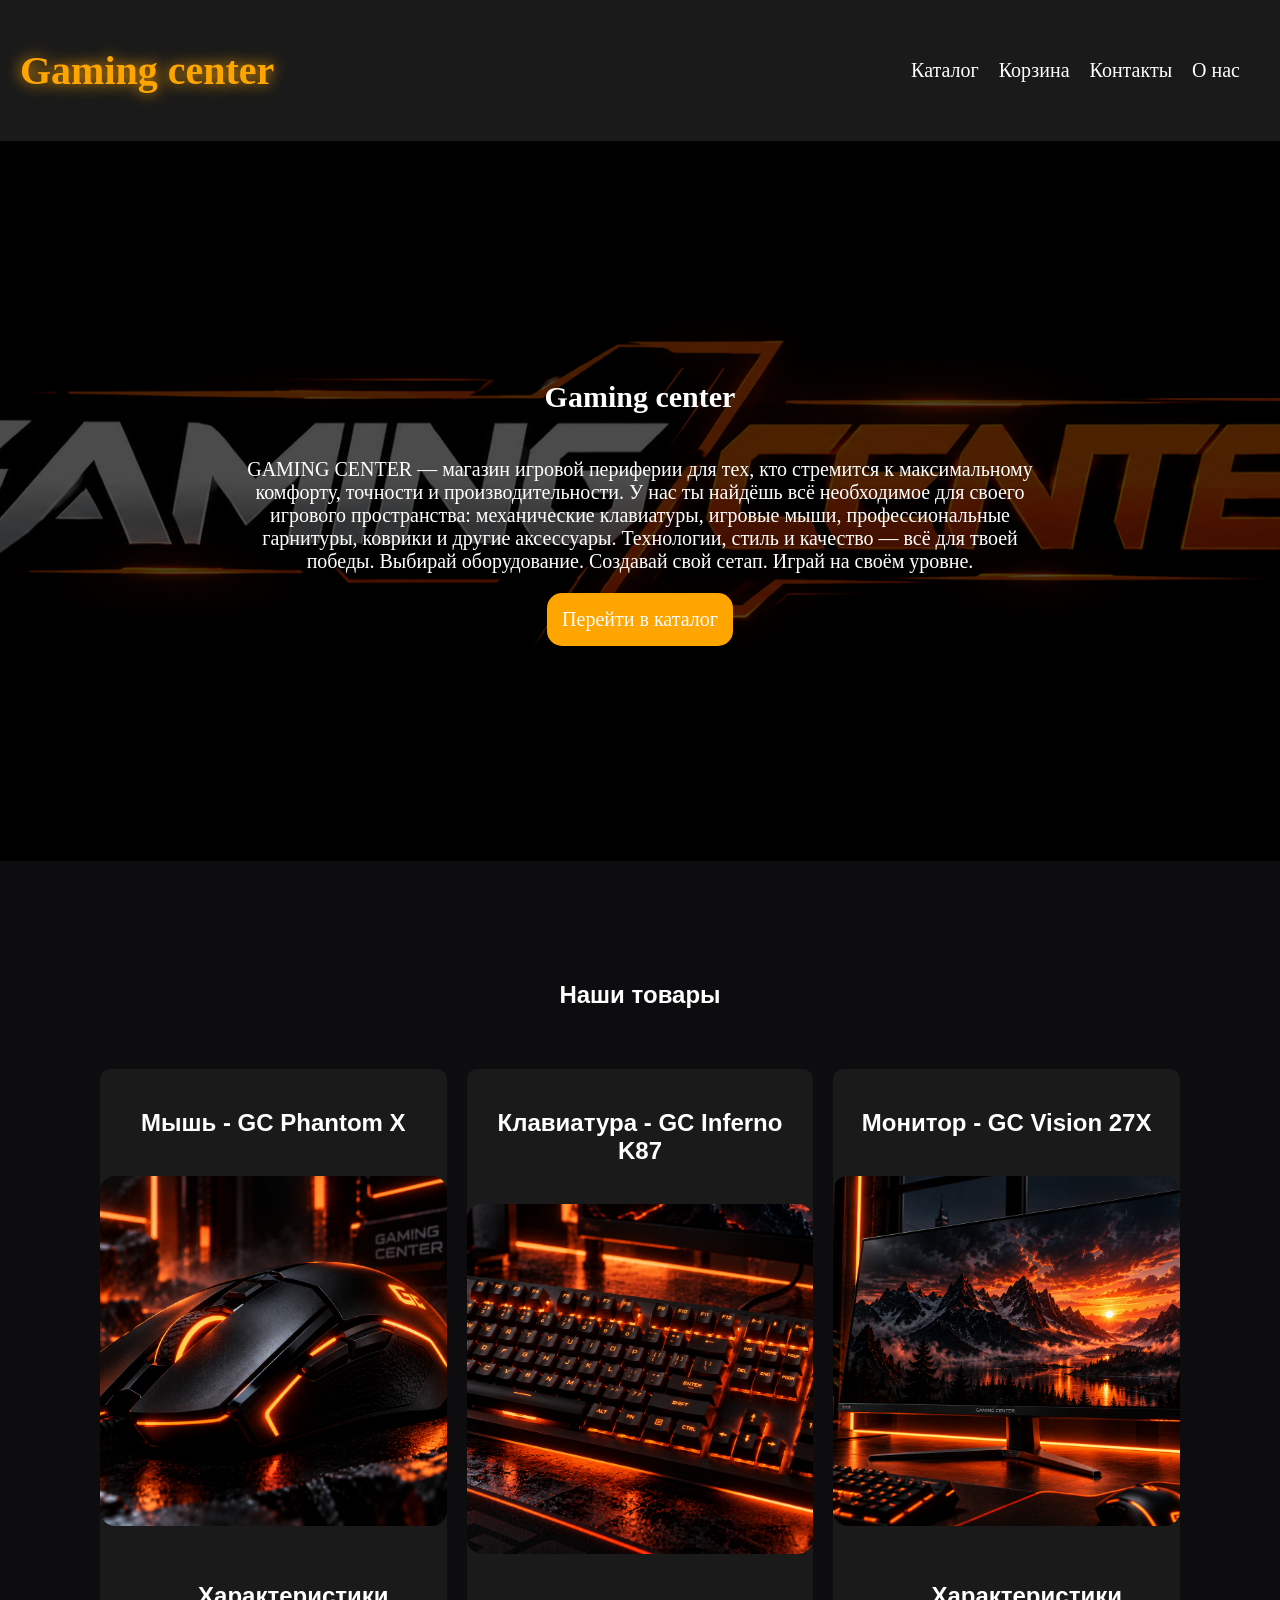
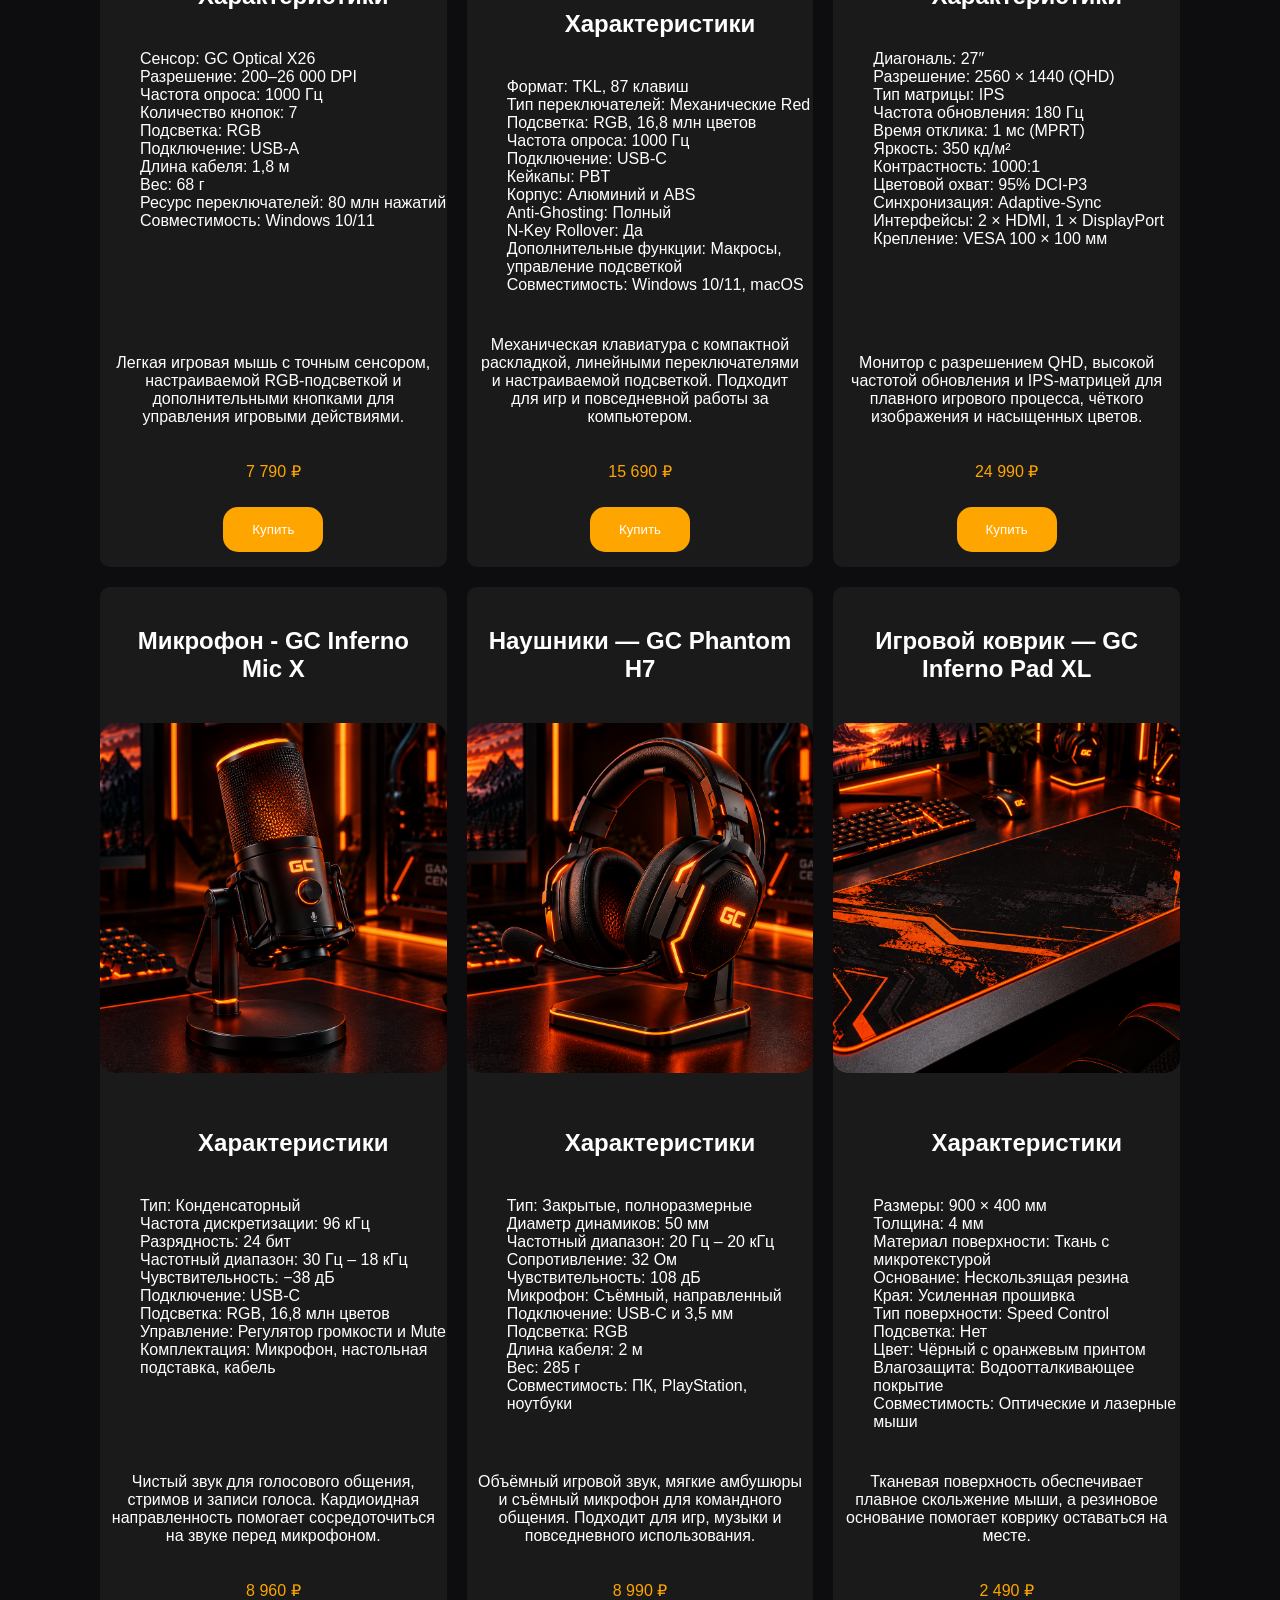
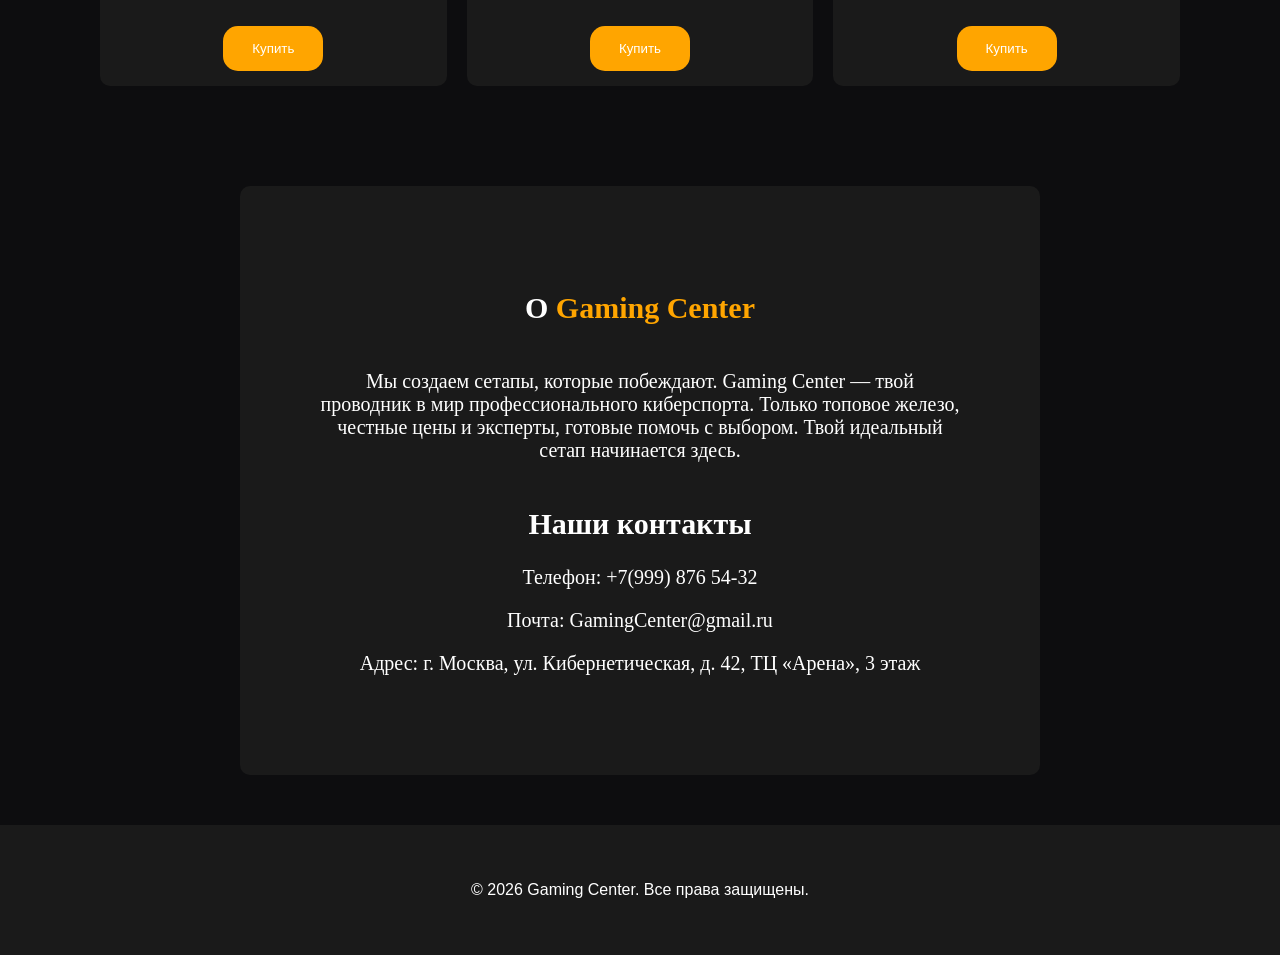
<file: index.html>
<!DOCTYPE html>
<html lang="en">
<head>
    <meta charset="UTF-8">
    <title>Gaming center</title>
    <meta name="viewport" content="width=device-width, initial-scale=1.0">
    <link rel="stylesheet" href="style.css">
</head>
<body>
<header>
    <div class="logo">
        <h1>Gaming center</h1>
    <nav class="links">
        <a href="#catalog-products">Каталог</a>
        <a href="#">Корзина</a>
        <a href="#our-contacts">Контакты</a>
        <a href="#about">О нас</a>
    </nav>
    </div>
</header>
<main>
<section class="hero">
    <div class="hero-content">
       <h1>Gaming center</h1>
        <p>GAMING CENTER — магазин игровой периферии для тех, кто стремится к максимальному комфорту, точности и производительности. У нас ты найдёшь всё необходимое для своего игрового пространства: механические клавиатуры, игровые мыши, профессиональные гарнитуры, коврики и другие аксессуары. Технологии, стиль и качество — всё для твоей победы. Выбирай оборудование. Создавай свой сетап. Играй на своём уровне.</p>
        <a class="btn-hero" href="#catalog-products">Перейти в каталог</a>
    </div>
</section>
<section class="catalog" id="catalog-products">
    <h2>Наши товары</h2>
    <div class="catalog-content">
        <div class="catalog-card">
        <h2>Мышь - GC Phantom X</h2>
        <img src="mouse.png">
            <ul class="characteristics">
                <h2>Характеристики</h2>
            <li>Сенсор: GC Optical X26 </li>
            <li>Разрешение: 200–26 000 DPI</li>
            <li>Частота опроса: 1000 Гц</li>
            <li>Количество кнопок: 7</li>
            <li>Подсветка:	RGB</li>
            <li>Подключение: USB-A</li>
            <li>Длина кабеля: 1,8 м</li>
            <li>Вес: 68 г</li>
            <li>Ресурс переключателей: 80 млн нажатий</li>
            <li>Совместимость: Windows 10/11</li>
            </ul>
            <p class="product-description">Легкая игровая мышь с точным сенсором, настраиваемой RGB-подсветкой и дополнительными кнопками для управления игровыми действиями.</p>
        <p class="product-price">7 790 ₽</p>
        <button>Купить</button>
        </div>
    <div class="catalog-card">
        <h2>Клавиатура - GC Inferno K87</h2>
        <img src="keyboard.png">
        <ul class="characteristics">
            <h2>Характеристики</h2>
            <li>Формат: TKL, 87 клавиш</li>
            <li>Тип переключателей: Механические Red</li>
            <li>Подсветка: RGB, 16,8 млн цветов</li>
            <li>Частота опроса: 1000 Гц</li>
            <li>Подключение: USB-C</li>
            <li>Кейкапы: PBT</li>
            <li>Корпус: Алюминий и ABS</li>
            <li>Anti-Ghosting: Полный</li>
            <li>N-Key Rollover: Да</li>
            <li>Дополнительные функции: Макросы, управление подсветкой</li>
            <li>Совместимость: Windows 10/11, macOS</li>
        </ul>
        <p class="product-description">Механическая клавиатура с компактной раскладкой, линейными переключателями и настраиваемой подсветкой. Подходит для игр и повседневной работы за компьютером.</p>
        <p class="product-price">15 690 ₽</p>
        <button>Купить</button>
    </div>
    <div class="catalog-card">
        <h2>Монитор - GC Vision 27X</h2>
        <img src="monitor.png">
        <ul class="characteristics">
            <h2>Характеристики</h2>
            <li>Диагональ: 27″</li>
            <li>Разрешение: 2560 × 1440 (QHD)</li>
            <li>Тип матрицы: IPS</li>
            <li>Частота обновления: 180 Гц</li>
            <li>Время отклика: 1 мс (MPRT)</li>
            <li>Яркость: 350 кд/м²</li>
            <li>Контрастность: 1000:1</li>
            <li>Цветовой охват: 95% DCI-P3</li>
            <li>Синхронизация: Adaptive-Sync</li>
            <li>Интерфейсы: 2 × HDMI, 1 × DisplayPort</li>
            <li>Крепление: VESA 100 × 100 мм</li>
        </ul>
        <p class="product-description">Монитор с разрешением QHD, высокой частотой обновления и IPS-матрицей для плавного игрового процесса, чёткого изображения и насыщенных цветов.</p>
        <p class="product-price">24 990 ₽</p>
        <button>Купить</button>
    </div>
        <div class="catalog-card">
        <h2>Микрофон - GC Inferno Mic X</h2>
            <img src="microphone.png">
            <ul class="characteristics">
                <h2>Характеристики</h2>
                <li>Тип: Конденсаторный</li>
                <li>Частота дискретизации: 96 кГц</li>
                <li>Разрядность: 24 бит</li>
                <li>Частотный диапазон: 30 Гц – 18 кГц</li>
                <li>Чувствительность: −38 дБ</li>
                <li>Подключение: USB-C</li>
                <li>Подсветка: RGB, 16,8 млн цветов</li>
                <li>Управление: Регулятор громкости и Mute</li>
                <li>Комплектация: Микрофон, настольная подставка, кабель</li>
            </ul>
            <p class="product-description">Чистый звук для голосового общения, стримов и записи голоса. Кардиоидная направленность помогает сосредоточиться на звуке перед микрофоном.</p>
            <p class="product-price">8 960 ₽</p>
            <button>Купить</button>
        </div>
        <div class="catalog-card">
            <h2>Наушники — GC Phantom H7</h2>
            <img src="headphones.png">
            <ul class="characteristics">
                <h2>Характеристики</h2>
                <li>Тип: Закрытые, полноразмерные</li>
                <li>Диаметр динамиков: 50 мм</li>
                <li>Частотный диапазон: 20 Гц – 20 кГц</li>
                <li>Сопротивление: 32 Ом</li>
                <li>Чувствительность: 108 дБ</li>
                <li>Микрофон: Съёмный, направленный</li>
                <li>Подключение: USB-C и 3,5 мм</li>
                <li>Подсветка: RGB</li>
                <li>Длина кабеля: 2 м</li>
                <li>Вес: 285 г</li>
                <li>Совместимость: ПК, PlayStation, ноутбуки</Li>
            </ul>
            <p class="product-description">Объёмный игровой звук, мягкие амбушюры и съёмный микрофон для командного общения. Подходит для игр, музыки и повседневного использования.</p>
            <p class="product-price">8 990 ₽</p>
            <button>Купить</button>
        </div>
        <div class="catalog-card">
            <h2>Игровой коврик — GC Inferno Pad XL</h2>
            <img src="carpet.png">
            <ul class="characteristics">
                <h2>Характеристики</h2>
                <li>Размеры: 900 × 400 мм</li>
                <li>Толщина: 4 мм</li>
                <li>Материал поверхности: Ткань с микротекстурой</li>
                <li>Основание: Нескользящая резина</li>
                <li>Края: Усиленная прошивка</li>
                <li>Тип поверхности: Speed Control</li>
                <li>Подсветка: Нет</li>
                <li>Цвет: Чёрный с оранжевым принтом</li>
                <li>Влагозащита: Водоотталкивающее покрытие</li>
                <li>Совместимость: Оптические и лазерные мыши</li>
            </ul>
            <p class="product-description">Тканевая поверхность обеспечивает плавное скольжение мыши, а резиновое основание помогает коврику оставаться на месте.</p>
            <p class="product-price">2 490 ₽</p>
            <button>Купить</button>
        </div>
    </div>
</section>
<section class="about-us" id="about">
    <h2>О <span class="highlight">Gaming Center</span></h2>
    <p>Мы создаем сетапы, которые побеждают. Gaming Center — твой проводник в мир профессионального киберспорта. Только топовое железо, честные цены и эксперты, готовые помочь с выбором. Твой идеальный сетап начинается здесь.</p>
    <div class="contacts" id="our-contacts">
        <h2>Наши контакты</h2>
        <p>Телефон: +7(999) 876 54-32</p>
        <p>Почта: GamingCenter@gmail.ru</p>
        <p>Адрес: г. Москва, ул. Кибернетическая, д. 42, ТЦ «Арена», 3 этаж</p>
    </div>
</section>
</main>
<footer>
    <p>&copy; 2026 Gaming Center. Все права защищены.</p>
</footer>
</body>

</html>
</file>
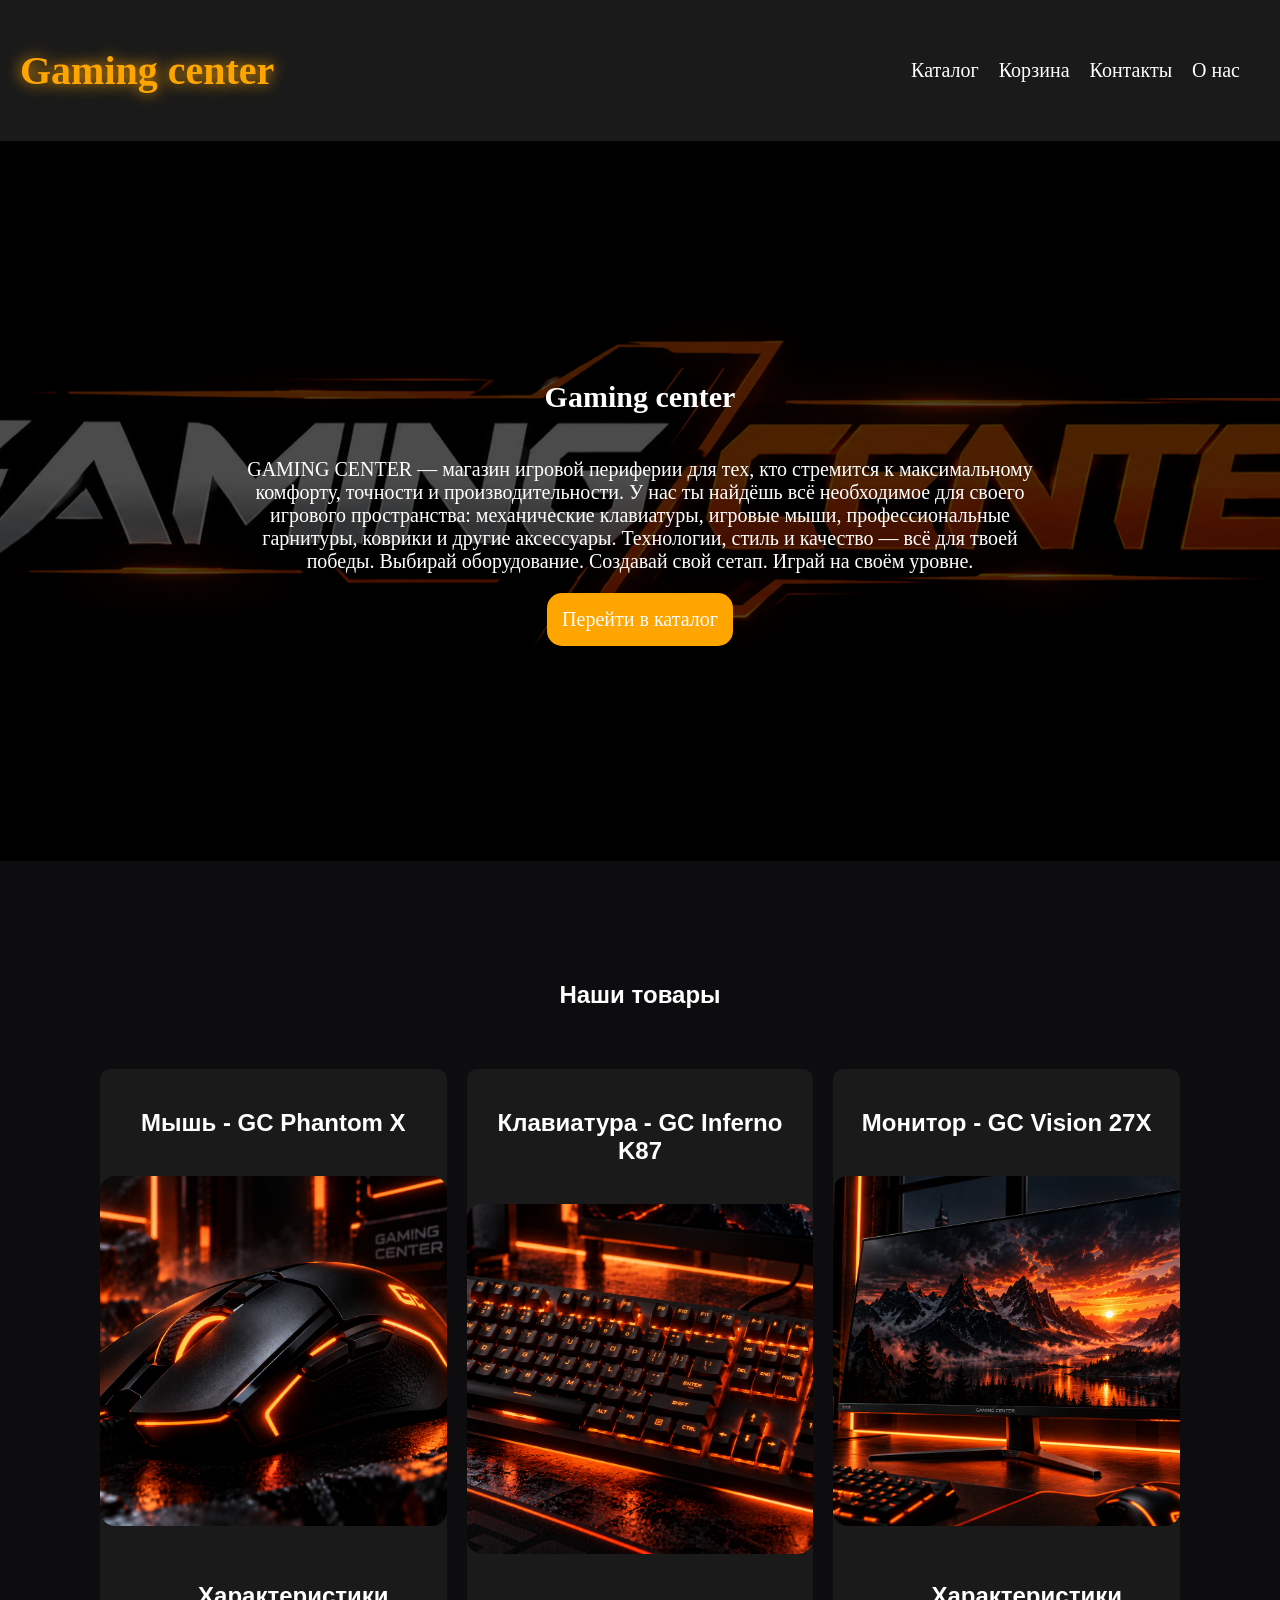
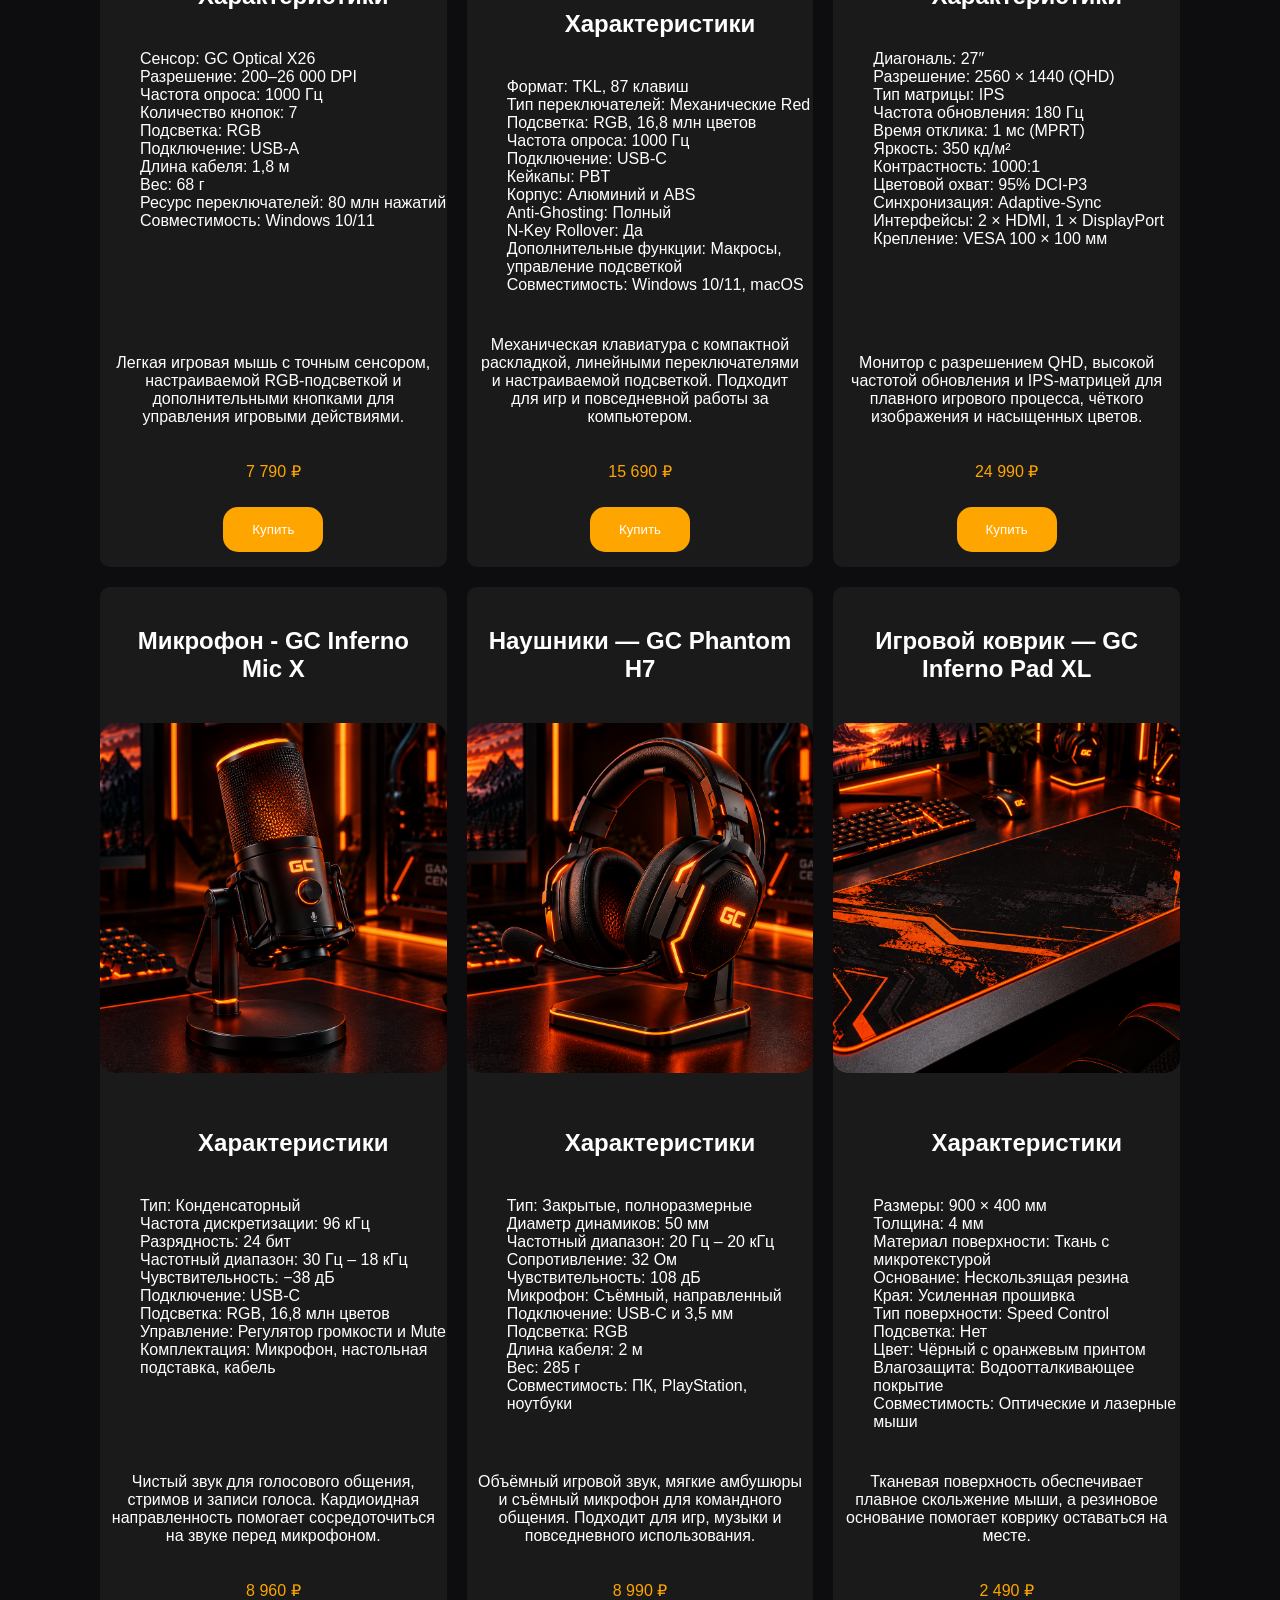
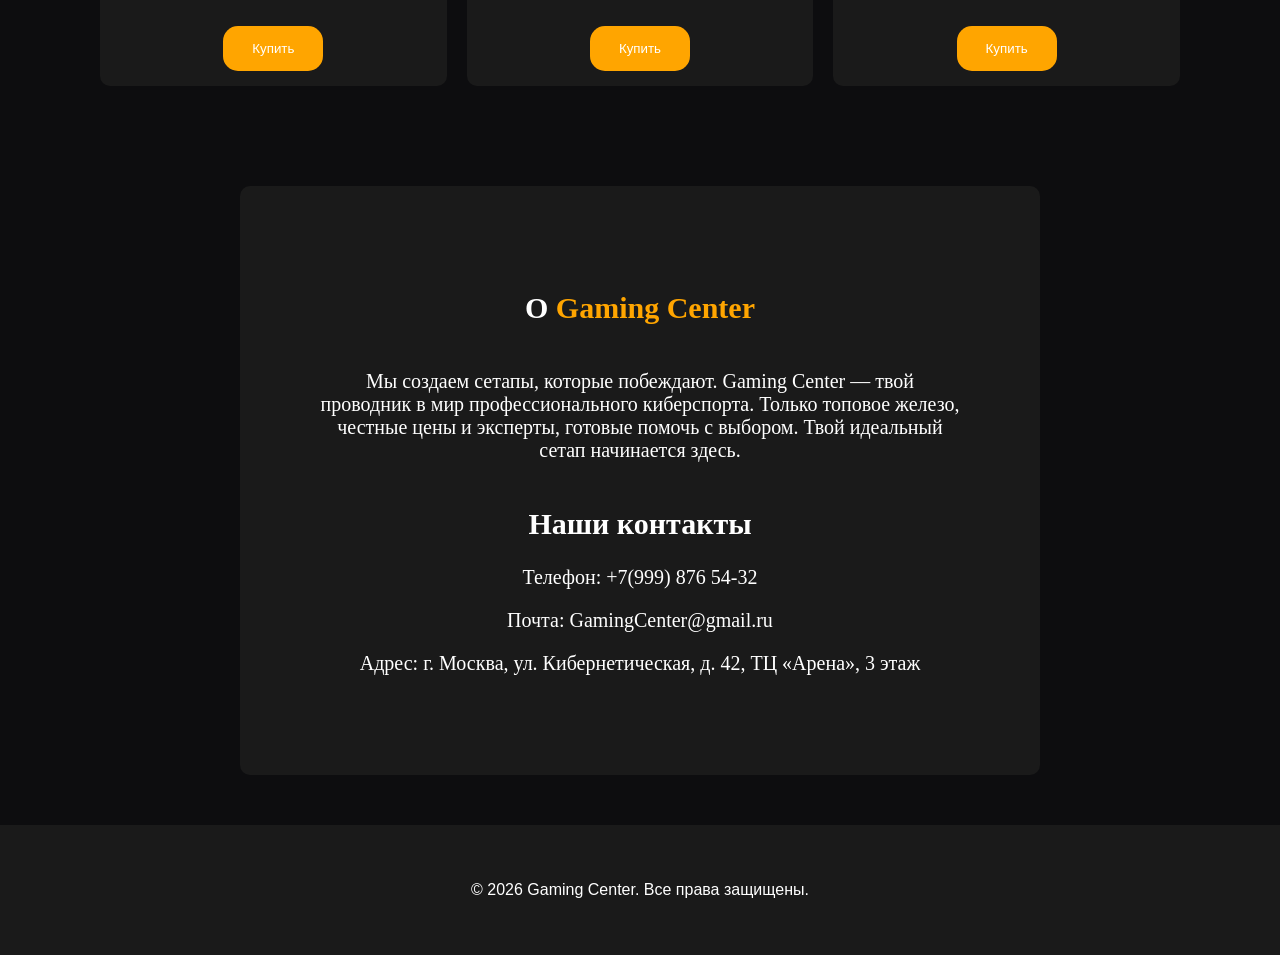
<file: portfolio.html>
<!DOCTYPE html>
<html lang="en">
<head>
    <meta charset="UTF-8">
    <title>Gaming center</title>
    <meta name="viewport" content="width=device-width, initial-scale=1.0">
    <link rel="stylesheet" href="portfoilio.css">
</head>
<body>
<header>
    <div class="logo">
        <h1>Gaming center</h1>
    <nav class="links">
        <a href="#catalog-products">Каталог</a>
        <a href="#">Корзина</a>
        <a href="#our-contacts">Контакты</a>
        <a href="#about">О нас</a>
    </nav>
    </div>
</header>
<main>
<section class="hero">
    <div class="hero-content">
       <h1>Gaming center</h1>
        <p>GAMING CENTER — магазин игровой периферии для тех, кто стремится к максимальному комфорту, точности и производительности. У нас ты найдёшь всё необходимое для своего игрового пространства: механические клавиатуры, игровые мыши, профессиональные гарнитуры, коврики и другие аксессуары. Технологии, стиль и качество — всё для твоей победы. Выбирай оборудование. Создавай свой сетап. Играй на своём уровне.</p>
        <a class="btn-hero" href="#catalog-products">Перейти в каталог</a>
    </div>
</section>
<section class="catalog" id="catalog-products">
    <h2>Наши товары</h2>
    <div class="catalog-content">
        <div class="catalog-card">
        <h2>Мышь - GC Phantom X</h2>
        <img src="mouse.png">
            <ul class="characteristics">
                <h2>Характеристики</h2>
            <li>Сенсор: GC Optical X26 </li>
            <li>Разрешение: 200–26 000 DPI</li>
            <li>Частота опроса: 1000 Гц</li>
            <li>Количество кнопок: 7</li>
            <li>Подсветка:	RGB</li>
            <li>Подключение: USB-A</li>
            <li>Длина кабеля: 1,8 м</li>
            <li>Вес: 68 г</li>
            <li>Ресурс переключателей: 80 млн нажатий</li>
            <li>Совместимость: Windows 10/11</li>
            </ul>
            <p class="product-description">Легкая игровая мышь с точным сенсором, настраиваемой RGB-подсветкой и дополнительными кнопками для управления игровыми действиями.</p>
        <p class="product-price">7 790 ₽</p>
        <button>Купить</button>
        </div>
    <div class="catalog-card">
        <h2>Клавиатура - GC Inferno K87</h2>
        <img src="keyboard.png">
        <ul class="characteristics">
            <h2>Характеристики</h2>
            <li>Формат: TKL, 87 клавиш</li>
            <li>Тип переключателей: Механические Red</li>
            <li>Подсветка: RGB, 16,8 млн цветов</li>
            <li>Частота опроса: 1000 Гц</li>
            <li>Подключение: USB-C</li>
            <li>Кейкапы: PBT</li>
            <li>Корпус: Алюминий и ABS</li>
            <li>Anti-Ghosting: Полный</li>
            <li>N-Key Rollover: Да</li>
            <li>Дополнительные функции: Макросы, управление подсветкой</li>
            <li>Совместимость: Windows 10/11, macOS</li>
        </ul>
        <p class="product-description">Механическая клавиатура с компактной раскладкой, линейными переключателями и настраиваемой подсветкой. Подходит для игр и повседневной работы за компьютером.</p>
        <p class="product-price">15 690 ₽</p>
        <button>Купить</button>
    </div>
    <div class="catalog-card">
        <h2>Монитор - GC Vision 27X</h2>
        <img src="monitor.png">
        <ul class="characteristics">
            <h2>Характеристики</h2>
            <li>Диагональ: 27″</li>
            <li>Разрешение: 2560 × 1440 (QHD)</li>
            <li>Тип матрицы: IPS</li>
            <li>Частота обновления: 180 Гц</li>
            <li>Время отклика: 1 мс (MPRT)</li>
            <li>Яркость: 350 кд/м²</li>
            <li>Контрастность: 1000:1</li>
            <li>Цветовой охват: 95% DCI-P3</li>
            <li>Синхронизация: Adaptive-Sync</li>
            <li>Интерфейсы: 2 × HDMI, 1 × DisplayPort</li>
            <li>Крепление: VESA 100 × 100 мм</li>
        </ul>
        <p class="product-description">Монитор с разрешением QHD, высокой частотой обновления и IPS-матрицей для плавного игрового процесса, чёткого изображения и насыщенных цветов.</p>
        <p class="product-price">24 990 ₽</p>
        <button>Купить</button>
    </div>
        <div class="catalog-card">
        <h2>Микрофон - GC Inferno Mic X</h2>
            <img src="microphone.png">
            <ul class="characteristics">
                <h2>Характеристики</h2>
                <li>Тип: Конденсаторный</li>
                <li>Частота дискретизации: 96 кГц</li>
                <li>Разрядность: 24 бит</li>
                <li>Частотный диапазон: 30 Гц – 18 кГц</li>
                <li>Чувствительность: −38 дБ</li>
                <li>Подключение: USB-C</li>
                <li>Подсветка: RGB, 16,8 млн цветов</li>
                <li>Управление: Регулятор громкости и Mute</li>
                <li>Комплектация: Микрофон, настольная подставка, кабель</li>
            </ul>
            <p class="product-description">Чистый звук для голосового общения, стримов и записи голоса. Кардиоидная направленность помогает сосредоточиться на звуке перед микрофоном.</p>
            <p class="product-price">8 960 ₽</p>
            <button>Купить</button>
        </div>
        <div class="catalog-card">
            <h2>Наушники — GC Phantom H7</h2>
            <img src="headphones.png">
            <ul class="characteristics">
                <h2>Характеристики</h2>
                <li>Тип: Закрытые, полноразмерные</li>
                <li>Диаметр динамиков: 50 мм</li>
                <li>Частотный диапазон: 20 Гц – 20 кГц</li>
                <li>Сопротивление: 32 Ом</li>
                <li>Чувствительность: 108 дБ</li>
                <li>Микрофон: Съёмный, направленный</li>
                <li>Подключение: USB-C и 3,5 мм</li>
                <li>Подсветка: RGB</li>
                <li>Длина кабеля: 2 м</li>
                <li>Вес: 285 г</li>
                <li>Совместимость: ПК, PlayStation, ноутбуки</Li>
            </ul>
            <p class="product-description">Объёмный игровой звук, мягкие амбушюры и съёмный микрофон для командного общения. Подходит для игр, музыки и повседневного использования.</p>
            <p class="product-price">8 990 ₽</p>
            <button>Купить</button>
        </div>
        <div class="catalog-card">
            <h2>Игровой коврик — GC Inferno Pad XL</h2>
            <img src="carpet.png">
            <ul class="characteristics">
                <h2>Характеристики</h2>
                <li>Размеры: 900 × 400 мм</li>
                <li>Толщина: 4 мм</li>
                <li>Материал поверхности: Ткань с микротекстурой</li>
                <li>Основание: Нескользящая резина</li>
                <li>Края: Усиленная прошивка</li>
                <li>Тип поверхности: Speed Control</li>
                <li>Подсветка: Нет</li>
                <li>Цвет: Чёрный с оранжевым принтом</li>
                <li>Влагозащита: Водоотталкивающее покрытие</li>
                <li>Совместимость: Оптические и лазерные мыши</li>
            </ul>
            <p class="product-description">Тканевая поверхность обеспечивает плавное скольжение мыши, а резиновое основание помогает коврику оставаться на месте.</p>
            <p class="product-price">2 490 ₽</p>
            <button>Купить</button>
        </div>
    </div>
</section>
<section class="about-us" id="about">
    <h2>О <span class="highlight">Gaming Center</span></h2>
    <p>Мы создаем сетапы, которые побеждают. Gaming Center — твой проводник в мир профессионального киберспорта. Только топовое железо, честные цены и эксперты, готовые помочь с выбором. Твой идеальный сетап начинается здесь.</p>
    <div class="contacts" id="our-contacts">
        <h2>Наши контакты</h2>
        <p>Телефон: +7(999) 876 54-32</p>
        <p>Почта: GamingCenter@gmail.ru</p>
        <p>Адрес: г. Москва, ул. Кибернетическая, д. 42, ТЦ «Арена», 3 этаж</p>
    </div>
</section>
</main>
<footer>
    <p>&copy; 2026 Gaming Center. Все права защищены.</p>
</footer>
</body>

</html>
</file>
<file: style.css>
body{background-color: #0D0D0F; color: white}
body{font-family: Verdana, Geneva, Tahoma, Verdana, sans-serif;}
* {
    box-sizing: border-box;
}
body {
    margin: 0;
}
.logo {
    display: flex;
    justify-content: space-between;
    align-items: center;
    color: orange;
    background-color: #1A1A1A;
    padding: 20px;
    font-family: 'playfair Display', serif;
    font-size: 20px;

}
.logo h1 {
    text-shadow: orange 0 0 15px;
}
.links {
    display: flex;
    flex-direction: row;
    justify-content: space-between;
    align-items: center;
    gap: 20px;
    padding: 20px;
}
.links a {
    text-decoration: none;
    color: white;
    transition: 0.5s ease;
}
.links a:hover {
    color: orange;
    transform: translateY(-4px) scale(0.96);
}
.links a:active {
    transform: scale(0.92);
}
.hero-content {
    display: flex;
    flex-direction: column;
    align-items: center;
    text-align: center;
    max-width: 800px;
    margin: 0;
}
.hero {
    background-image: linear-gradient(rgba(0, 0, 0, 0.7), rgba(0, 0, 0, 0.7)), url("banner.png");
    min-height: 80vh;
    background-position: center;
    background-size: cover;
    display: flex;
    justify-content: center;
    align-items: center;
    font-size: 20px;
    font-family: 'Playfair Display', serif;
    color: white;
    padding: 20px;
}
.btn-hero {
    border: none;
    background-color: orange;
    color: white;
    padding: 15px;
    border-radius: 15px;
    transition: 0.5s ease;
    text-decoration: none;
}
.btn-hero:hover {
    background-color: gray;
    box-shadow: gray 0 0 15px;
}
.btn-hero:active {
    transform: scale(0.92);
    box-shadow: gray 0 0 15px, gray 0 0 20px;
}

.catalog-content {
    display: grid;
    grid-template-columns: repeat(3, 1fr);
    gap: 20px;
    padding: 20px;
}
.catalog-card {
    display: flex;
    flex-direction: column;
    color: white;
    border-radius: 10px;
    overflow: hidden;
    text-align: center;
    background-color: #1A1A1A;
    transition: 0.5s ease;
    height: 100%;
    align-items: stretch;
}
.catalog-card img {
    width: 100%;
    height: 350px;
    object-fit: cover;
    border-radius: 15px;
}
.catalog-card button {
    display: block;
    margin: 0;
    border: none;
    padding: 15px;
    color: white;
    background-color: orange;
    border-radius: 15px;
    margin-bottom: 15px;
    font-weight: 250px;
    align-self: center;
    width: 100px;
    transition: 0.5s ease;
}
.catalog-card ul {
    list-style: none;
    text-align: left;
    flex-grow: 1;
    min-height: 270px;
}
.product-price  {
    margin-top: auto;
    color: orange;
}
.catalog h2 {
    display: flex;
    justify-content: center;
    text-align: center;
    padding: 20px;
    margin-top: 20px;
}
.catalog {
    padding: 80px;
}
.catalog-card:hover {
    box-shadow: orange 0 0 15px;
    transform: scale(1.03);
}
.catalog-card button:hover {
    transform: translateY(-4px);
    background-color: orange;
    box-shadow: orange 0 0 15px;
}
.catalog-card button:active {
    transform: scale(0.92);
    background-color: gray;
    box-shadow: gray 0 0 15px;
}
.catalog-card p {
    padding: 10px;
}
.product-description {
    min-height: 80px;
}
.about-us {
    display: flex;
    flex-direction: column;
    align-items: center;
    text-align: center;
    font-family: 'Playfair Display', serif;
    font-size: 20px;
    padding: 80px;
    max-width: 800px;
    margin-left: auto;
    margin-right: auto;
    background-color: #1A1A1A;
    border-radius: 10px;
}
.highlight {
    color: orange;
}
footer {
    display: flex;
    flex-direction: column;
    align-items: center;
    text-align: center;
    padding: 40px;
    margin-bottom: auto;
    background-color: #1A1A1A;
    margin-top: 50px;
}
</file>
<file: portfoilio.css>
body{background-color: #0D0D0F; color: white}
body{font-family: Verdana, Geneva, Tahoma, Verdana, sans-serif;}
* {
    box-sizing: border-box;
}
body {
    margin: 0;
}
.logo {
    display: flex;
    justify-content: space-between;
    align-items: center;
    color: orange;
    background-color: #1A1A1A;
    padding: 20px;
    font-family: 'playfair Display', serif;
    font-size: 20px;

}
.logo h1 {
    text-shadow: orange 0 0 15px;
}
.links {
    display: flex;
    flex-direction: row;
    justify-content: space-between;
    align-items: center;
    gap: 20px;
    padding: 20px;
}
.links a {
    text-decoration: none;
    color: white;
    transition: 0.5s ease;
}
.links a:hover {
    color: orange;
    transform: translateY(-4px) scale(0.96);
}
.links a:active {
    transform: scale(0.92);
}
.hero-content {
    display: flex;
    flex-direction: column;
    align-items: center;
    text-align: center;
    max-width: 800px;
    margin: 0;
}
.hero {
    background-image: linear-gradient(rgba(0, 0, 0, 0.7), rgba(0, 0, 0, 0.7)), url("banner.png");
    min-height: 80vh;
    background-position: center;
    background-size: cover;
    display: flex;
    justify-content: center;
    align-items: center;
    font-size: 20px;
    font-family: 'Playfair Display', serif;
    color: white;
    padding: 20px;
}
.btn-hero {
    border: none;
    background-color: orange;
    color: white;
    padding: 15px;
    border-radius: 15px;
    transition: 0.5s ease;
    text-decoration: none;
}
.btn-hero:hover {
    background-color: gray;
    box-shadow: gray 0 0 15px;
}
.btn-hero:active {
    transform: scale(0.92);
    box-shadow: gray 0 0 15px, gray 0 0 20px;
}

.catalog-content {
    display: grid;
    grid-template-columns: repeat(3, 1fr);
    gap: 20px;
    padding: 20px;
}
.catalog-card {
    display: flex;
    flex-direction: column;
    color: white;
    border-radius: 10px;
    overflow: hidden;
    text-align: center;
    background-color: #1A1A1A;
    transition: 0.5s ease;
    height: 100%;
    align-items: stretch;
}
.catalog-card img {
    width: 100%;
    height: 350px;
    object-fit: cover;
    border-radius: 15px;
}
.catalog-card button {
    display: block;
    margin: 0;
    border: none;
    padding: 15px;
    color: white;
    background-color: orange;
    border-radius: 15px;
    margin-bottom: 15px;
    font-weight: 250px;
    align-self: center;
    width: 100px;
    transition: 0.5s ease;
}
.catalog-card ul {
    list-style: none;
    text-align: left;
    flex-grow: 1;
    min-height: 270px;
}
.product-price  {
    margin-top: auto;
    color: orange;
}
.catalog h2 {
    display: flex;
    justify-content: center;
    text-align: center;
    padding: 20px;
    margin-top: 20px;
}
.catalog {
    padding: 80px;
}
.catalog-card:hover {
    box-shadow: orange 0 0 15px;
    transform: scale(1.03);
}
.catalog-card button:hover {
    transform: translateY(-4px);
    background-color: orange;
    box-shadow: orange 0 0 15px;
}
.catalog-card button:active {
    transform: scale(0.92);
    background-color: gray;
    box-shadow: gray 0 0 15px;
}
.catalog-card p {
    padding: 10px;
}
.product-description {
    min-height: 80px;
}
.about-us {
    display: flex;
    flex-direction: column;
    align-items: center;
    text-align: center;
    font-family: 'Playfair Display', serif;
    font-size: 20px;
    padding: 80px;
    max-width: 800px;
    margin-left: auto;
    margin-right: auto;
    background-color: #1A1A1A;
    border-radius: 10px;
}
.highlight {
    color: orange;
}
footer {
    display: flex;
    flex-direction: column;
    align-items: center;
    text-align: center;
    padding: 40px;
    margin-bottom: auto;
    background-color: #1A1A1A;
    margin-top: 50px;
}
</file>
